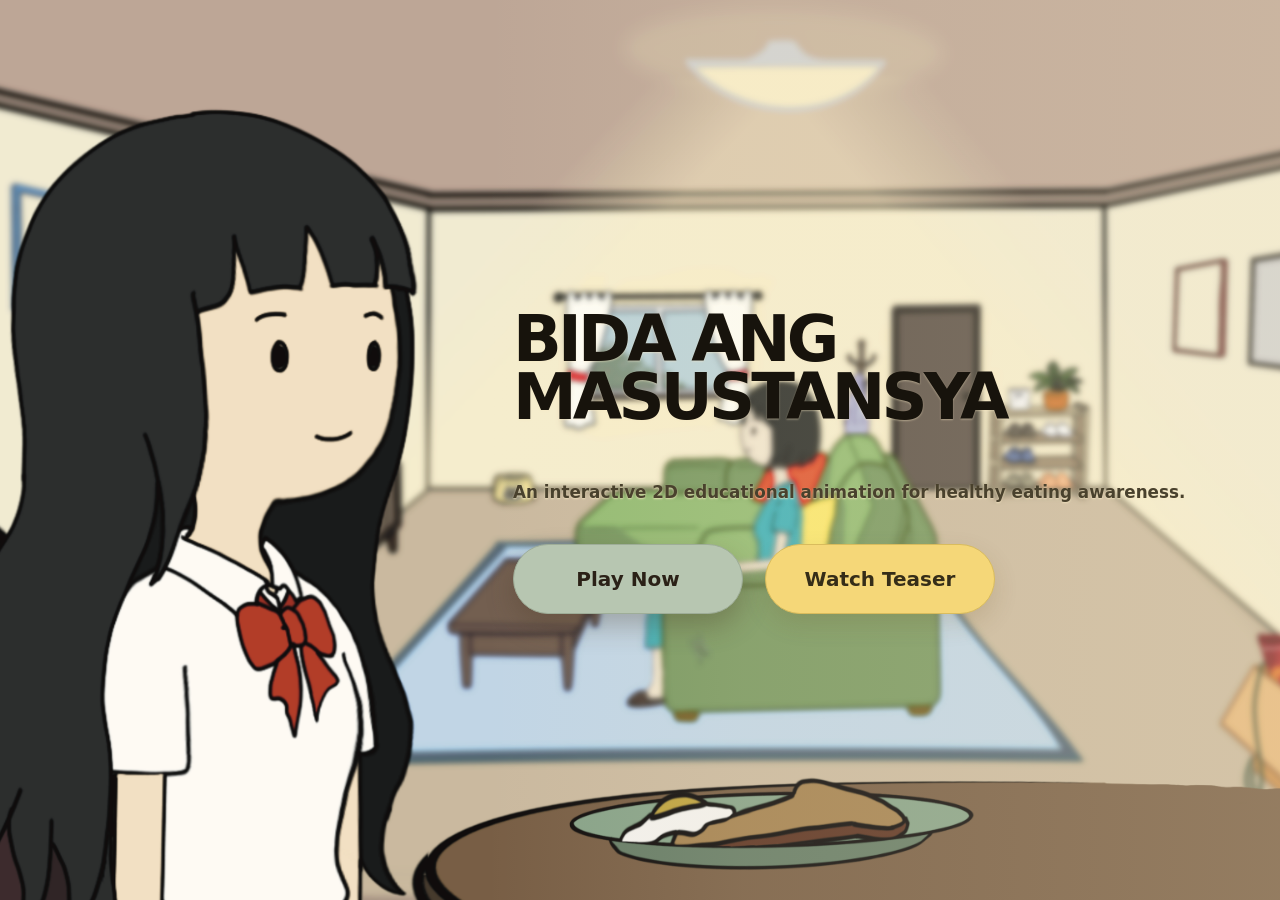
<file: index.html>
<!DOCTYPE html>
<html lang="en">
<head>
<meta charset="UTF-8" />
<meta name="viewport" content="width=device-width, initial-scale=1.0" />
<title>BIDA ANG MASUSTANSYA</title>
<link rel="stylesheet" href="styles.css" />
	<style>
		.page-fade { transition: opacity 320ms ease, transform 320ms ease; }
		.page-fade-exit { opacity: 0; transform: translateY(-6px); }
	</style>
</head>
<body>
<div class="page-shell page-fade">
<header class="hero">
<div class="hero-content">
<h1>BIDA ANG MASUSTANSYA</h1>
<p class="hero-subtitle">An interactive 2D educational animation for healthy eating awareness.</p>
<div class="hero-actions">
<a href="scene1st.html?from=index" class="btn btn-primary">Play Now</a>
						<a href="scene1st.html?from=index&video=videos/Teaser.mp4" class="btn btn-secondary" data-transition>Watch Teaser</a>
</div>
</div>
</header>
</div>
</body>
<script>
	document.addEventListener('click', (e) => {
		const a = e.target.closest('a[data-transition]');
		if (!a) return;
		const href = a.getAttribute('href');
		if (!href) return;
		e.preventDefault();
		const shell = document.querySelector('.page-shell');
		if (shell) {
			shell.classList.add('page-fade-exit');
		}
		setTimeout(() => { window.location.href = href; }, 320);
	});

</script>
</html>
</file>
<file: styles.css>
:root {
  --bg: #f8e9a1;
  --surface: rgba(255, 255, 255, 0.56);
  --surface-strong: rgba(255, 255, 255, 0.76);
  --text: #17130c;
  --muted: #49412d;
  --accent: #687653;
  --accent-soft: rgba(104, 118, 83, 0.18);
  --button-highlight: #f1d77d;
  --shadow: 0 28px 80px rgba(83, 66, 31, 0.22);
}

* {
  box-sizing: border-box;
}

html, body {
  margin: 0;
  min-height: 100%;
  font-family: Inter, system-ui, -apple-system, BlinkMacSystemFont, "Segoe UI", sans-serif;
  background: var(--bg);
  color: var(--text);
}

body {
  min-height: 100vh;
  background: url("images/thumbnail.png") center center / cover no-repeat fixed;
}

.page-shell {
  max-width: 100%;
  margin: 0;
  padding: 0;
  background: transparent;
  min-height: 100vh;
  overflow: hidden;
}

.hero {
  position: relative;
  display: flex;
  justify-content: flex-end;
  align-items: center;
  max-width: none;
  width: 100%;
  min-height: 100vh;
  margin: 0 auto;
  padding: clamp(24px, 5vw, 72px);
  background:
    linear-gradient(90deg, transparent 38%, rgba(248, 233, 196, 0.12) 58%, rgba(248, 233, 196, 0.22) 100%),
    url("images/thumbnail.png") center center / cover no-repeat;
}

.hero-content {
  width: 100%;
  max-width: 680px;
  margin-right: 2%;
  display: flex;
  flex-direction: column;
  align-items: flex-start;
  text-align: left;
  transform: none;
}

.eyebrow {
  display: inline-block;
  margin-bottom: 18px;
  color: var(--accent);
  font-weight: 700;
  letter-spacing: 0.18em;
  text-transform: uppercase;
  font-size: 0.85rem;
}

h1 {
  margin: 0;
  font-size: clamp(2.8rem, 5vw, 4.8rem);
  line-height: 0.92;
  letter-spacing: -0.06em;
  font-weight: 900;
  text-transform: uppercase;
  max-width: 680px;
  text-align: left;
  text-shadow: 0 1px 2px rgba(248, 233, 196, 0.45);
}

.hero-subtitle {
  position: relative;
  top: 24px;
  margin: 14px 0 0;
  max-width: 650px;
  color: #000;
  font-size: clamp(0.68rem, 1.7vw, 1.14rem);
  line-height: 1.7;
  font-weight: 700;
  text-align: left;
  white-space: nowrap;
  text-shadow: 0 1px 2px rgba(248, 233, 196, 0.75);
}

.hero p {
  margin: 26px 0 0;
  max-width: 560px;
  color: var(--muted);
  font-size: 1.05rem;
  line-height: 1.85;
}

.hero-actions {
  position: relative;
  top: 24px;
  display: flex;
  flex-wrap: wrap;
  justify-content: flex-start;
  gap: 22px;
  margin-top: 36px;
  align-items: center;
}

.btn {
  display: inline-flex;
  align-items: center;
  justify-content: center;
  flex: 0 0 230px;
  width: 230px;
  min-height: 70px;
  padding: 18px 26px;
  border-radius: 999px;
  font-weight: 700;
  font-size: 1.25rem;
  text-decoration: none;
  transition: transform 0.2s ease, box-shadow 0.2s ease;
}

.btn:hover {
  transform: translateY(-1px);
}

.btn-primary {
  background: #B7C6B1;
  border: 1px solid #9EAD98;
  color: #2b2117;
  box-shadow: 0 12px 28px rgba(70, 49, 29, 0.3);
}

.btn-primary:hover {
  background: #A8B7A2;
  box-shadow: 0 16px 34px rgba(70, 49, 29, 0.36);
}

.btn-secondary {
  background: #F5D778;
  border: 1px solid #D9BC5D;
  color: #352d18;
  box-shadow: 0 10px 24px rgba(105, 83, 34, 0.16);
}

.btn-secondary:hover {
  background: #E8CA68;
  box-shadow: 0 14px 30px rgba(105, 83, 34, 0.24);
}

.btn:focus-visible {
  outline: 3px solid #352d18;
  outline-offset: 4px;
}

.gallery-section {
  padding: 0 6px;
}

.gallery-section h2 {
  margin: 0 0 12px;
  font-size: clamp(1.6rem, 2vw, 2rem);
}

.gallery-section p {
  margin: 0 0 28px;
  color: var(--muted);
}

.gallery-grid {
  display: grid;
  grid-template-columns: repeat(4, minmax(0, 1fr));
  gap: 20px;
}

.gallery-card {
  min-height: 190px;
  border-radius: 26px;
  background: rgba(255, 255, 255, 0.04);
  border: 1px solid rgba(255, 255, 255, 0.08);
  display: grid;
  place-items: center;
  color: rgba(255, 255, 255, 0.8);
  font-size: 0.96rem;
  text-transform: uppercase;
  letter-spacing: 0.08em;
}

@media (max-width: 1024px) {
  .hero {
    background-position: 42% center;
  }

  .hero-content {
    width: 56%;
    margin-right: 0;
  }
}

@media (max-width: 720px) {
  .page-shell {
    padding: 0;
  }

  .hero {
    justify-content: center;
    align-items: flex-end;
    min-height: 100vh;
    min-height: 100svh;
    padding: 0 16px max(36px, env(safe-area-inset-bottom));
    background:
      linear-gradient(180deg, transparent 42%, rgba(248, 233, 196, 0.1) 57%, rgba(248, 233, 196, 0.88) 100%),
      url("images/thumbnail.png") 15% center / cover no-repeat;
  }

  .hero-content {
    width: min(100%, 680px);
    margin: 0;
    padding: 0 8px;
    align-items: center;
    text-align: center;
    background: transparent;
    backdrop-filter: none;
  }

  .hero h1 {
    max-width: none;
    font-size: clamp(2rem, 10.8vw, 3.6rem);
    line-height: 0.96;
    text-align: center;
  }

  .hero .hero-subtitle {
    top: 0;
    max-width: 100%;
    margin: 16px 0 0;
    color: #292319;
    font-size: clamp(1rem, 4.2vw, 1.4rem);
    font-weight: 500;
    line-height: 1.4;
    text-align: center;
    white-space: normal;
  }

  .hero-actions {
    position: static;
    width: 100%;
    flex-wrap: nowrap;
    align-items: center;
    justify-content: center;
    gap: clamp(10px, 3.2vw, 24px);
    margin-top: clamp(24px, 5vh, 42px);
  }

  .hero-actions .btn {
    flex: 1 1 0;
    width: auto;
    min-width: 0;
    min-height: clamp(56px, 12vw, 80px);
    padding: 12px 10px;
    font-size: clamp(1rem, 4vw, 1.3rem);
  }

  .gallery-grid {
    grid-template-columns: repeat(2, minmax(0, 1fr));
  }
}

@media (max-width: 520px) {
  .gallery-grid {
    grid-template-columns: 1fr;
  }
}

@media (min-width: 721px) and (max-width: 900px) and (max-height: 500px) {
  .hero {
    min-height: 100svh;
    padding: 16px;
  }

  .hero-content {
    width: min(100%, 680px);
    padding: 16px 20px;
    border-radius: 20px;
    background: rgba(248, 233, 196, 0.72);
    backdrop-filter: blur(3px);
  }

  .hero h1 {
    font-size: clamp(1.75rem, 5vw, 2.5rem);
    line-height: 0.98;
    text-align: left;
  }

  .hero .hero-subtitle {
    top: 0;
    margin: 10px 0 0;
    font-size: 0.9rem;
    line-height: 1.4;
    text-align: left;
    white-space: normal;
  }

  .hero-actions {
    top: 0;
    gap: 10px;
    margin-top: 16px;
  }
}
</file>
